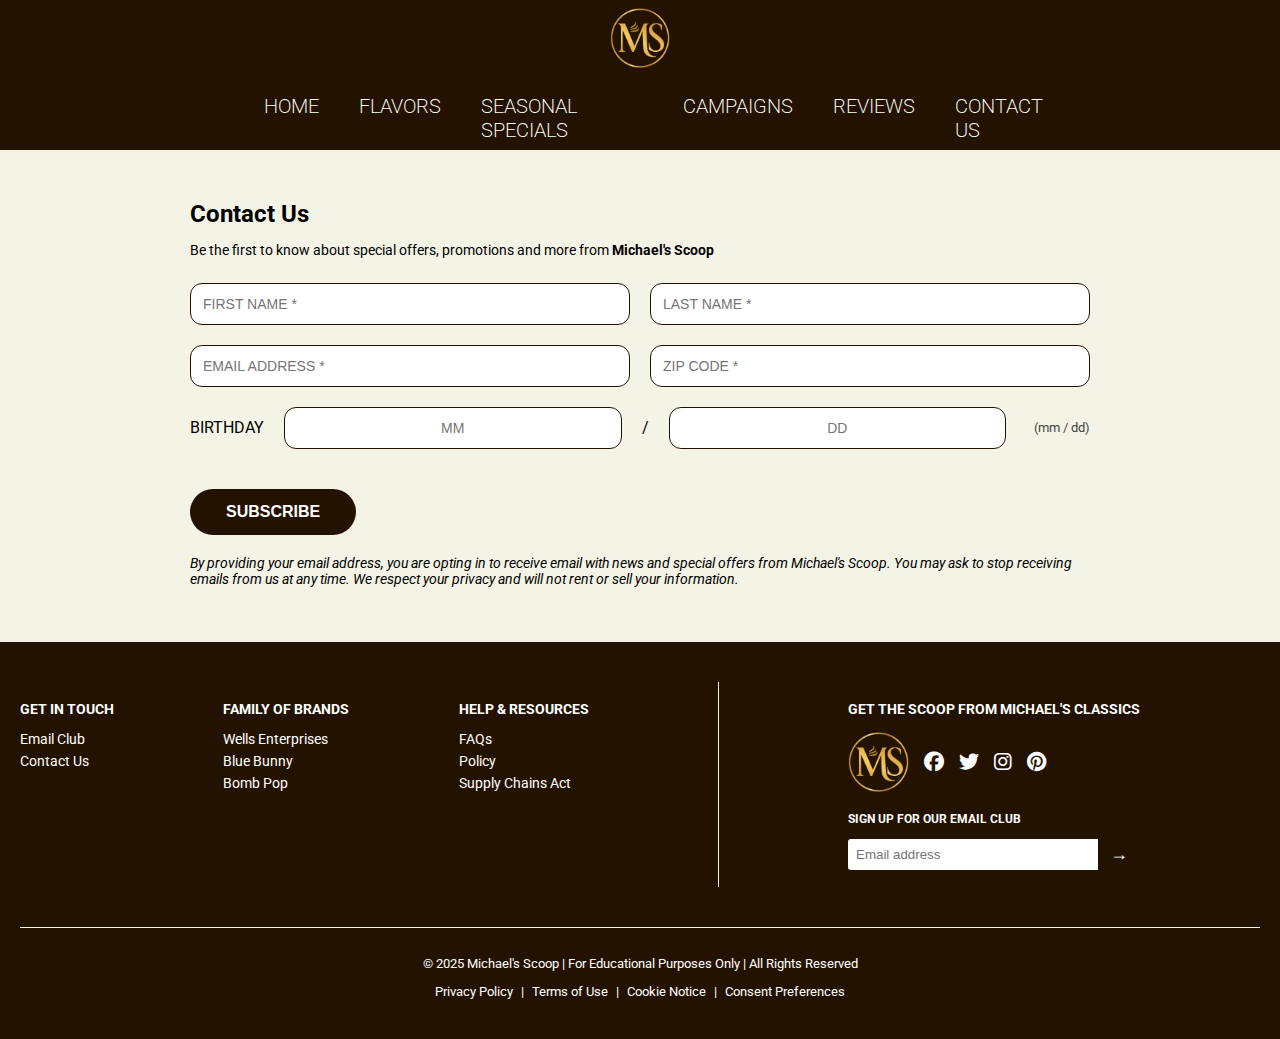
<file: index.html/index.html>
<html>
  <head>
    <title>MICHAEL'S SCOOP</title>
    <link rel="icon" href="MS LOGO.png" type="image/png">
    <link rel="preconnect" href="https://fonts.googleapis.com">
    <link rel="preconnect" href="https://fonts.gstatic.com" crossorigin>
    <link href="https://fonts.googleapis.com/css2?family=Roboto:ital,wght@0,100..900;1,100..900&display=swap" rel="stylesheet">
    <link rel="stylesheet" href="https://cdnjs.cloudflare.com/ajax/libs/font-awesome/6.4.0/css/all.min.css">
    <link rel="stylesheet" href="contact.css">
</head>
  <body>
    <nav>
      <div class="logo"><img src="MS LOGO.png"></div>
      <ul class="menu">
        <li><a href="https://michaellitang.github.io/home-test/index.html/">HOME</a></li>
        <li><a href="https://michaellitang.github.io/flavor-test/index.html/">FLAVORS</a></li>
        <li><a href="https://michaellitang.github.io/seasonal-test/index.html/">SEASONAL SPECIALS</a></li>
        <li><a href="https://michaellitang.github.io/campaign-test/index.html/">CAMPAIGNS</a></li>
        <li><a href="https://michaellitang.github.io/review-test/index.html/">REVIEWS</a></li>
        <li><a href="https://michaellitang.github.io/contact-test/index.html/#">CONTACT US</a></li>    
      </ul>
    </nav>

    <div class="coupon-form">
        <h2>Contact Us</h2>
        <p>Be the first to know about special offers, promotions and more from <strong>Michael's Scoop</strong></p>
      
        <form>
          <div class="form-row">
            <input type="text" placeholder="FIRST NAME *" required>
            <input type="text" placeholder="LAST NAME *" required>
          </div>
      
          <div class="form-row">
            <input type="email" placeholder="EMAIL ADDRESS *" required>
            <input type="text" placeholder="ZIP CODE *" required>
          </div>
      
          <div class="form-row birthday-row">
            <label>BIRTHDAY</label>
            <input type="text" placeholder="MM" class="birthday-input">
            <span>/</span>
            <input type="text" placeholder="DD" class="birthday-input">
            <span class="birthday-format">(mm / dd)</span>
          </div>
      
          <button type="submit" class="subscribe-btn">SUBSCRIBE</button>
      
          <p class="privacy-note">
            <em>By providing your email address, you are opting in to receive email with news and special offers from Michael's Scoop. You may ask to stop receiving emails from us at any time. We respect your privacy and will not rent or sell your information.</em>
          </p>
        </form>
      </div>
      

    <div class="footer-wrapper">
        <footer class="footer">
            <div class="footer-container">
              <div class="footer-section">
                <h4>GET IN TOUCH</h4>
                <ul>
                  <li><a href="#">Email Club</a></li>
                  <li><a href="#">Contact Us</a></li>
                </ul>
              </div>
              <div class="footer-section">
                <h4>FAMILY OF BRANDS</h4>
                <ul>
                  <li><a href="#">Wells Enterprises</a></li>
                  <li><a href="#">Blue Bunny</a></li>
                  <li><a href="#">Bomb Pop</a></li>
                </ul>
              </div>
              <div class="footer-section">
                <h4>HELP & RESOURCES</h4>
                <ul>
                  <li><a href="#">FAQs</a></li>
                  <li><a href="#">Policy</a></li>
                  <li><a href="#">Supply Chains Act</a></li>
                </ul>
              </div>
          
              <div class="footer-divider"></div>
          
              <div class="footer-right">
                <h4>GET THE SCOOP FROM MICHAEL'S CLASSICS</h4>
                <div class="social-icons">
                  <img src="MS LOGO.png" alt="Key Icon" class="key-icon">
                  <a href="#"><i class="fab fa-facebook"></i></a>
                  <a href="#"><i class="fab fa-twitter"></i></a>
                  <a href="#"><i class="fab fa-instagram"></i></a>
                  <a href="#"><i class="fab fa-pinterest"></i></a>
                </div>
                <div class="email-signup">
                  <h5>SIGN UP FOR OUR EMAIL CLUB</h5>
                  <form>
                    <input type="email" placeholder="Email address">
                    <button type="submit">&#8594;</button>
                  </form>
                </div>
              </div>
            </div>
          
            <div class="footer-bottom">
              <p>© 2025 Michael's Scoop | For Educational Purposes Only | All Rights Reserved</p>
              <div class="policy-links">
                <a href="#">Privacy Policy</a> |
                <a href="#">Terms of Use</a> |
                <a href="#">Cookie Notice</a> |
                <a href="#">Consent Preferences</a>
              </div>
            </div>
          </footer>      
        </div>
      </body>
    </html>
</file>
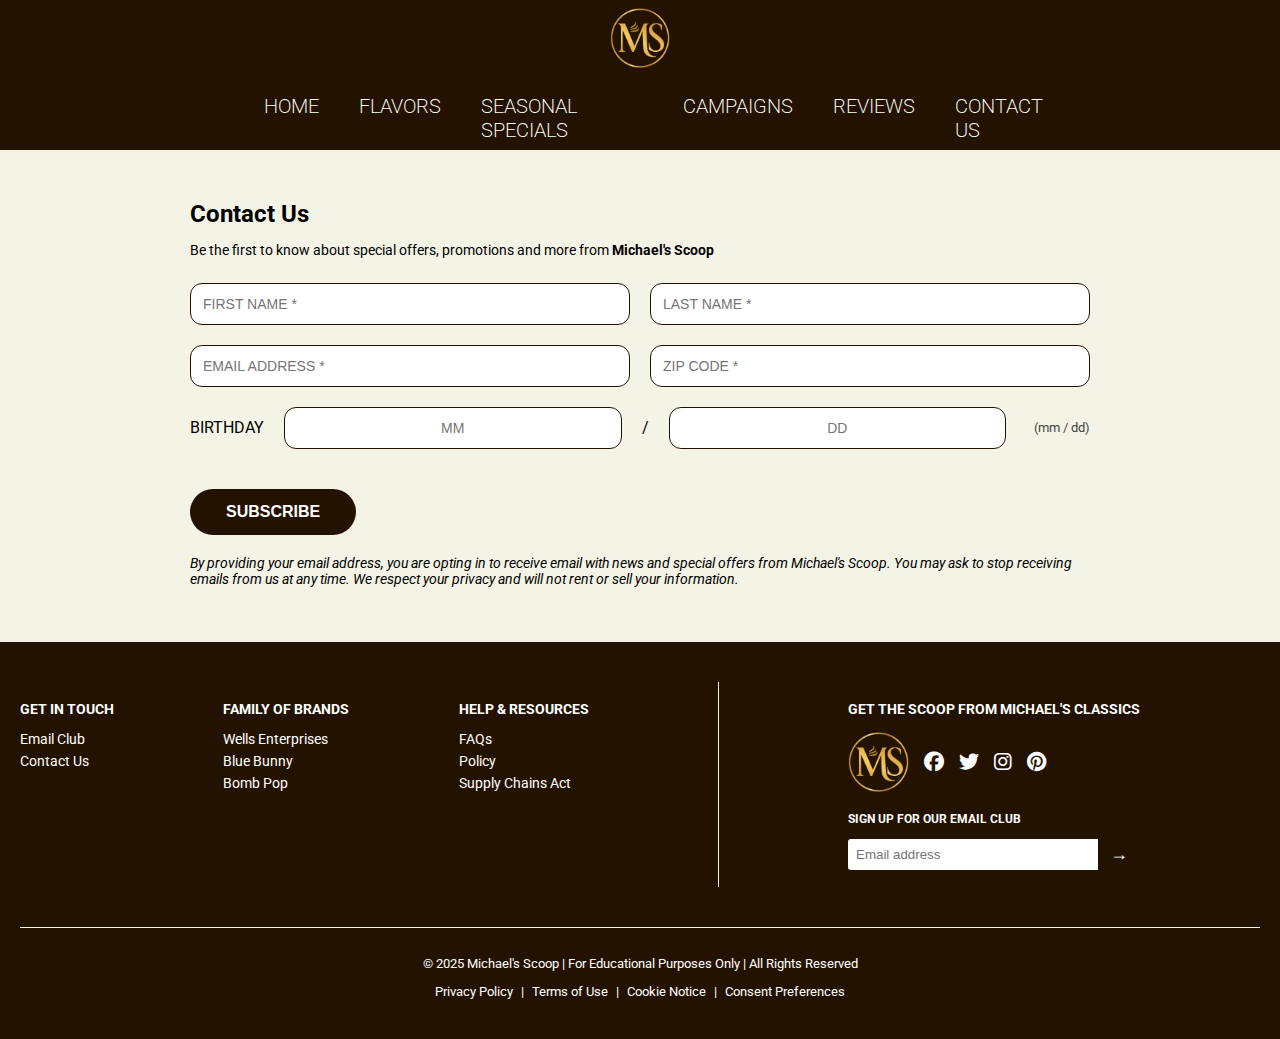
<file: index.html/indext.html>
<html>
  <head>
    <title>MICHAEL'S SCOOP</title>
    <link rel="icon" href="MS LOGO.png" type="image/png">
    <link rel="preconnect" href="https://fonts.googleapis.com">
    <link rel="preconnect" href="https://fonts.gstatic.com" crossorigin>
    <link href="https://fonts.googleapis.com/css2?family=Roboto:ital,wght@0,100..900;1,100..900&display=swap" rel="stylesheet">
    <link rel="stylesheet" href="https://cdnjs.cloudflare.com/ajax/libs/font-awesome/6.4.0/css/all.min.css">
    <link rel="stylesheet" href="contact.css">
</head>
  <body>
    <nav>
      <div class="logo"><img src="MS LOGO.png"></div>
      <ul class="menu">
        <li><a href="file:///C:/Users/MICHAEL/OneDrive/Desktop/MICHAEL%20SCOOP/home-page/home.html">HOME</a></li>
        <li><a href="file:///C:/Users/MICHAEL/OneDrive/Desktop/MICHAEL%20SCOOP/flavor%20page/flavor.html">FLAVORS</a></li>
        <li><a href="file:///C:/Users/MICHAEL/OneDrive/Desktop/MICHAEL%20SCOOP/seasonal%20page/seasonal.html">SEASONAL SPECIALS</a></li>
        <li><a href="file:///C:/Users/MICHAEL/OneDrive/Desktop/MICHAEL%20SCOOP/campaign%20page/campaign.html">CAMPAIGNS</a></li>
        <li><a href="file:///C:/Users/MICHAEL/OneDrive/Desktop/MICHAEL%20SCOOP/reviews%20page/reviews.html">REVIEWS</a></li>
        <li><a href="file:///C:/Users/MICHAEL/OneDrive/Desktop/MICHAEL%20SCOOP/contact%20us%20page/contact.html">CONTACT US</a></li>    
      </ul>
    </nav>

    <div class="coupon-form">
        <h2>Contact Us</h2>
        <p>Be the first to know about special offers, promotions and more from <strong>Michael's Scoop</strong></p>
      
        <form>
          <div class="form-row">
            <input type="text" placeholder="FIRST NAME *" required>
            <input type="text" placeholder="LAST NAME *" required>
          </div>
      
          <div class="form-row">
            <input type="email" placeholder="EMAIL ADDRESS *" required>
            <input type="text" placeholder="ZIP CODE *" required>
          </div>
      
          <div class="form-row birthday-row">
            <label>BIRTHDAY</label>
            <input type="text" placeholder="MM" class="birthday-input">
            <span>/</span>
            <input type="text" placeholder="DD" class="birthday-input">
            <span class="birthday-format">(mm / dd)</span>
          </div>
      
          <button type="submit" class="subscribe-btn">SUBSCRIBE</button>
      
          <p class="privacy-note">
            <em>By providing your email address, you are opting in to receive email with news and special offers from Michael's Scoop. You may ask to stop receiving emails from us at any time. We respect your privacy and will not rent or sell your information.</em>
          </p>
        </form>
      </div>
      

    <div class="footer-wrapper">
        <footer class="footer">
            <div class="footer-container">
              <div class="footer-section">
                <h4>GET IN TOUCH</h4>
                <ul>
                  <li><a href="#">Email Club</a></li>
                  <li><a href="#">Contact Us</a></li>
                </ul>
              </div>
              <div class="footer-section">
                <h4>FAMILY OF BRANDS</h4>
                <ul>
                  <li><a href="#">Wells Enterprises</a></li>
                  <li><a href="#">Blue Bunny</a></li>
                  <li><a href="#">Bomb Pop</a></li>
                </ul>
              </div>
              <div class="footer-section">
                <h4>HELP & RESOURCES</h4>
                <ul>
                  <li><a href="#">FAQs</a></li>
                  <li><a href="#">Policy</a></li>
                  <li><a href="#">Supply Chains Act</a></li>
                </ul>
              </div>
          
              <div class="footer-divider"></div>
          
              <div class="footer-right">
                <h4>GET THE SCOOP FROM MICHAEL'S CLASSICS</h4>
                <div class="social-icons">
                  <img src="MS LOGO.png" alt="Key Icon" class="key-icon">
                  <a href="#"><i class="fab fa-facebook"></i></a>
                  <a href="#"><i class="fab fa-twitter"></i></a>
                  <a href="#"><i class="fab fa-instagram"></i></a>
                  <a href="#"><i class="fab fa-pinterest"></i></a>
                </div>
                <div class="email-signup">
                  <h5>SIGN UP FOR OUR EMAIL CLUB</h5>
                  <form>
                    <input type="email" placeholder="Email address">
                    <button type="submit">&#8594;</button>
                  </form>
                </div>
              </div>
            </div>
          
            <div class="footer-bottom">
              <p>© 2025 Michael's Scoop | For Educational Purposes Only | All Rights Reserved</p>
              <div class="policy-links">
                <a href="#">Privacy Policy</a> |
                <a href="#">Terms of Use</a> |
                <a href="#">Cookie Notice</a> |
                <a href="#">Consent Preferences</a>
              </div>
            </div>
          </footer>      
        </div>
      </body>
    </html>
</file>
<file: index.html/contact.css>
body{
    margin: 0px;
    background-color:#f4f4e6; 
    width: auto;
    height: auto;
   }
   
   nav {
       width: 100%;
       height: 150px;
       background-color: #241201;
       color: #f7f7db;
       display: flex;
       flex-direction: column;  
       align-items: center;     
       justify-content: center; 
       padding-bottom: 0px;
       
     }
     
     .menu {
       width: 65%;
       display: flex;
       justify-content: center;
       list-style: none;
       margin-bottom: 0px;
     }
     .menu li {
       margin: 10px 20px;
     
     }
     .menu li a {
       font-family: "Roboto", sans-serif;
       font-weight: 250;
       font-size: 20px;
       color: #fff;
       text-decoration: none;
       transition: 0.3s ease;
     }
     
     .menu li a:hover {
      color:#c8a248;
     }
   
     .logo img {
       height: 60px; 
       margin-top: 10px;
       margin-bottom: 0px;
     }



     .coupon-form {
        max-width: 900px;
        margin: 0 auto;
        padding: 30px;
        font-family: 'Roboto', sans-serif;
        color: #000000;
      }
      
      .coupon-form h2 {
        font-size: 24px;
        font-weight: 700;
        margin-bottom: 10px;
      }
      
      .coupon-form p {
        font-size: 14px;
        margin-bottom: 25px;
      }
      
      .form-row {
        display: flex;
        flex-wrap: wrap;
        gap: 20px;
        margin-bottom: 20px;
      }
      
      .form-row input {
        flex: 1;
        padding: 12px;
        border: 1px solid #241201;
        border-radius: 12px;
        font-size: 14px;
      }
      
      .birthday-row {
        align-items: center;
      }
      
      .birthday-input {
        width: 60px;
        text-align: center;
      }
      
      .birthday-format {
        margin-left: 8px;
        font-size: 13px;
        color: #444;
      }
      
      .subscribe-btn {
        background-color: #241201;
        color: white;
        font-weight: bold;
        font-size: 16px;
        padding: 14px 36px;
        border: none;
        border-radius: 24px;
        cursor: pointer;
        margin-top: 20px;
        transition: background-color 0.3s ease;
      }
      
      .subscribe-btn:hover {
        background-color: #4d2d1a;
      }
      
      .privacy-note {
        font-size: 12px;
        color: #000000;
        margin-top: 20px;
      }
      

     .footer {
        background-color: #241201;
        color: white;
        padding: 40px 20px;
        font-family: "Roboto", sans-serif;
        font-size: 14px;
      }
      
      .footer-container {
        display: flex;
        flex-wrap: wrap;
        gap: 40px;
        justify-content: space-between;
      }
      
      .footer-section h4 {
        font-weight: bold;
        margin-bottom: 10px;
      }
      
      .footer-section ul {
        list-style: none;
        padding: 0;
      }
      
      .footer-section li {
        margin-bottom: 6px;
      }
      
      .footer-section a {
        color: white;
        text-decoration: none;
      }
      
      .footer-divider {
        width: .5px;
        background-color: #f7f7db;
        margin: 0 20px;
      }
      
      .footer-right {
        max-width: 300px;
        padding-right: 120px;
      }
      
      .footer-right h4 {
        font-weight: bold;
        margin-bottom: 15px;
      }
      
      .social-icons {
        display: flex;
        align-items: center;
        gap: 15px;
        margin-bottom: 20px;
      }
      
      .key-icon {
        height: 60px;
      }
      
      .social-icons i {
        font-size: 20px;
        color: white;
      }
      
      .email-signup h5 {
        margin-bottom: 10px;
      }
      
      .email-signup form {
        display: flex;
        align-items: center;
      }
      
      .email-signup input {
        flex: 1;
        padding: 8px;
        border: none;
        border-radius: 3px 0 0 3px;
      }
      
      .email-signup button {
        padding: 8px 12px;
        background-color: #241201;
        border: none;
        color: white;
        border-radius: 0 3px 3px 0;
        font-size: 18px;
        cursor: pointer;
      }
      
      .footer-bottom {
        margin-top: 40px;
        text-align: center;
        font-size: 13px;
        border-top: 1px solid #f7f7db;
        padding-top: 15px;
      }
      
      .policy-links a {
        color: white;
        margin: 0 5px;
        text-decoration: none;
      }
    
      .footer-section a:hover,
    .policy-links a:hover {
      color: #c8a248; 
      text-decoration: underline;
    }
    

    @media (max-width: 768px) {
      nav {
        display: flex;
        flex-direction: column;
        align-items: center;
        justify-content: center;
        padding: 20px;
        text-align: center;
        width: 100%;
        height: auto;
      }
    
      .logo {
        margin-bottom: 0;
      }
    
      .logo img {
        width: 50px;
        height: auto;
      }
    
      .menu {
        display: flex;
        flex-direction: column;
        padding: 0;
        margin: 0;
        list-style: none;
        align-items: center;
        width: 100%;
      }
    
      .menu li a {
        font-size: 18px;
        color: #fff;
        text-decoration: none;
      }
    }
</file>
